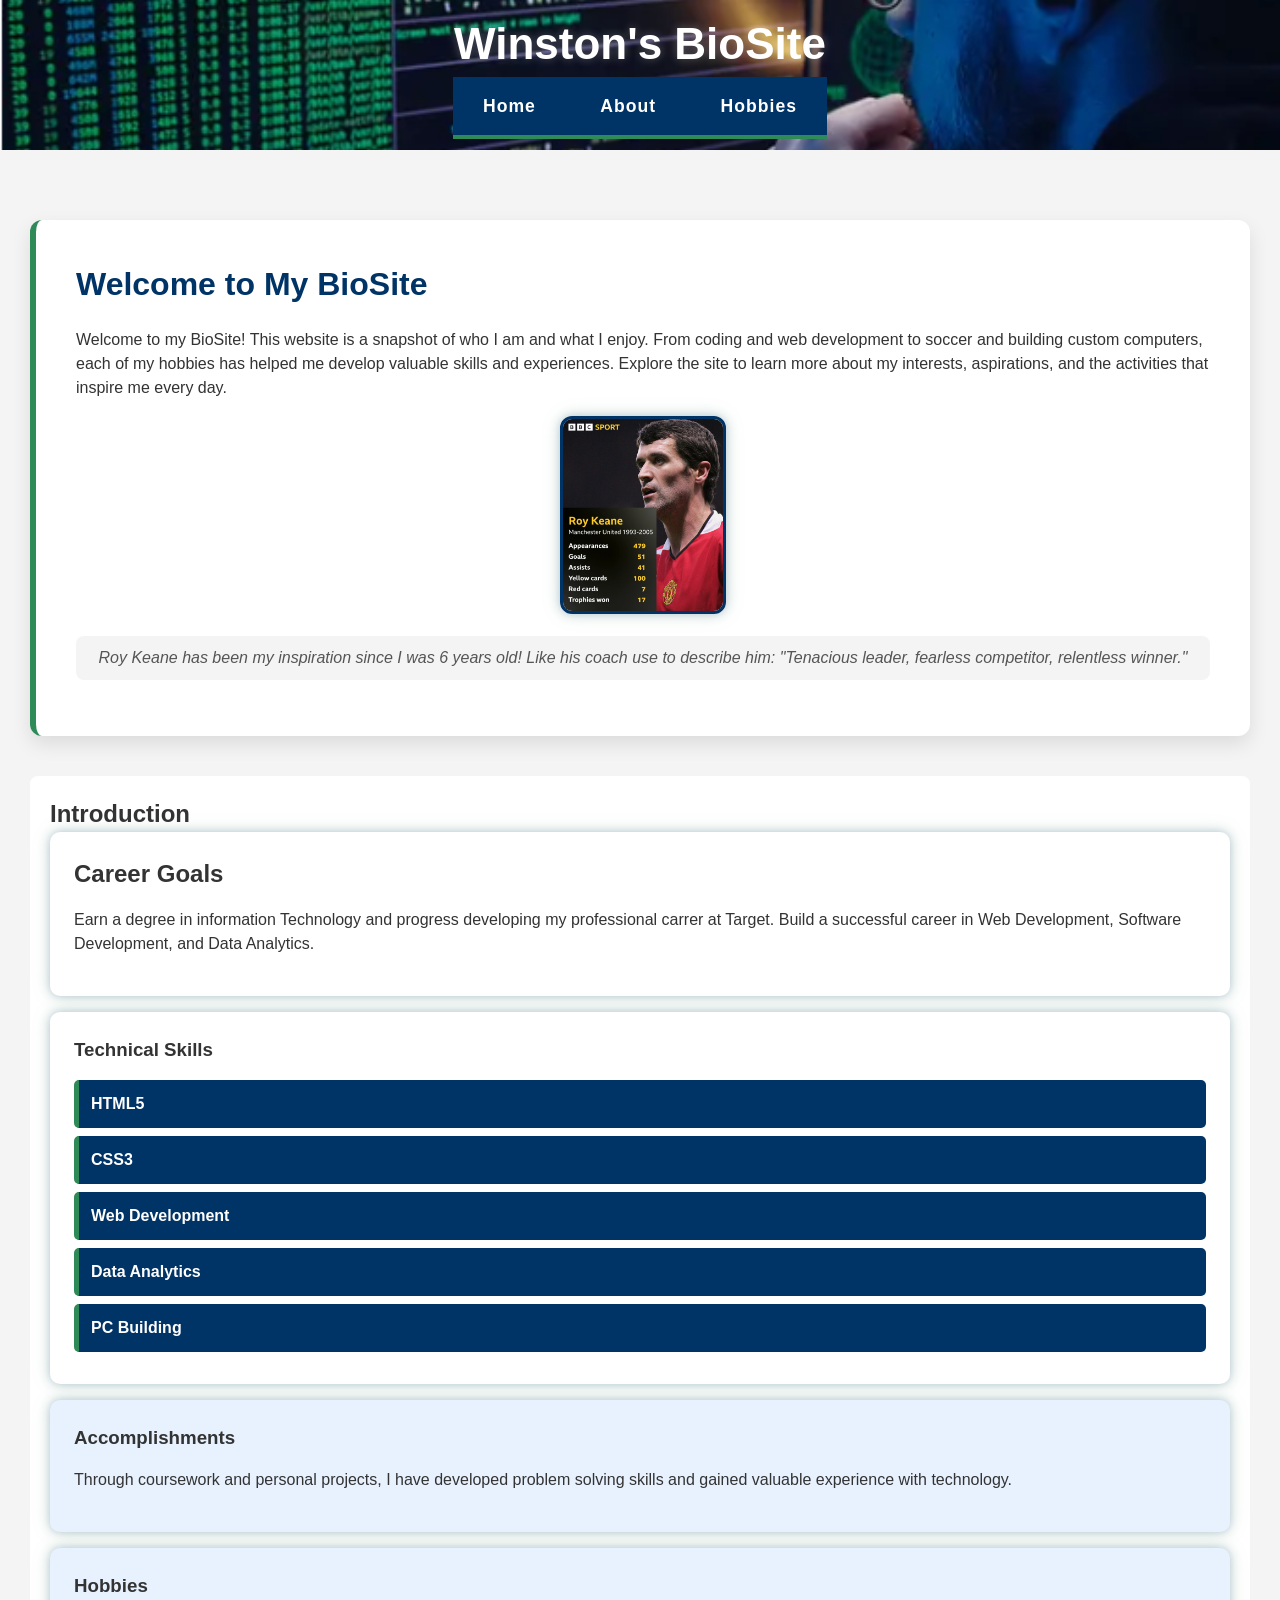
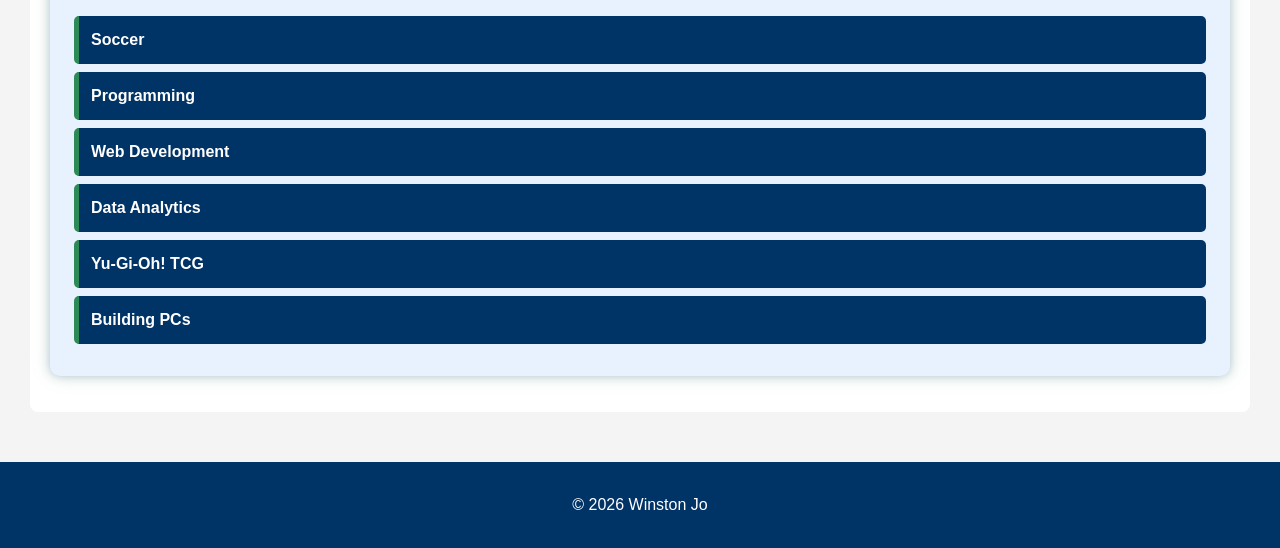
<file: index.html>
<!DOCTYPE html>
<html lang="en">
  <head>
    <meta charset="UTF-8" />
    <meta name="viewport" content="width=device-width, initial-scale=1.0" />
    <!--Link to CSS Style doc-->
    <link rel="stylesheet" href="css/styles.css" />
    <!-- Page Title -->
    <title>Winston Jo BioSite</title>
  </head>
  <body>
    <header class="coding-banner">
      <!-- Main Header -->
      <h1>Winston's BioSite</h1>

      <!-- Navigation Menu -->
      <nav class="main-nav">
        <ul>
          <li><a href="index.html">Home</a></li>
          <li><a href="about.html">About</a></li>
          <li><a href="hobbies.html">Hobbies </a></li>
        </ul>
      </nav>
    </header>

    <!-- Main Content Area-->
    <main>
      <!-- Introduction Area-->
      <section class="section">
        <!-- Left Side: Welcome Message and Intro -->
        <div class="content">
          <!-- Main Content Heading-->
          <h2>Welcome to My BioSite</h2>
          <!-- Quick Intro about myself -->
          <p>
            Welcome to my BioSite! This website is a snapshot of who I am and
            what I enjoy. From coding and web development to soccer and building
            custom computers, each of my hobbies has helped me develop valuable
            skills and experiences. Explore the site to learn more about my
            interests, aspirations, and the activities that inspire me every
            day.
          </p>
          <!-- Inspiration Image -->
          <div class="hero-image">
            <img src="images/roy-keane.png" alt="Roy Keane" />
            <!-- Hero Image Description-->
            <p class="hero-image-caption">
              Roy Keane has been my inspiration since I was 6 years old! Like
              his coach use to describe him: "Tenacious leader, fearless
              competitor, relentless winner."
            </p>
          </div>
        </div>
      </section>

      <!-- Current list of interests -->
      <section class="homepage-grid">
        <h2>Introduction</h2>
        <!-- row 1 -->
        <div class="grid-row">
          <article class="article-one">
            <h2>Career Goals</h2>
            <p>
              Earn a degree in information Technology and progress developing my
              professional carrer at Target. Build a successful career in Web
              Development, Software Development, and Data Analytics.
            </p>
          </article>
        </div>
        <!-- row 2 -->
        <div class="grid-row">
          <!-- List of technical skills I have developed through time -->
          <!-- TODO add link to the projects I will be creating based on the skill they select 
            link a repository to the project -->
          <article class="article-one">
            <h3>Technical Skills</h3>
            <ul>
              <li>HTML5</li>
              <li>CSS3</li>
              <li>Web Development</li>
              <li>Data Analytics</li>
              <li>PC Building</li>
            </ul>
          </article>
        </div>
        <!-- Detailed description of the accomplishments earned -->
        <article class="article-two">
          <h3>Accomplishments</h3>
          <p>
            Through coursework and personal projects, I have developed problem
            solving skills and gained valuable experience with technology.
          </p>
        </article>

        <!-- List of favorite hobbies with a cool hover design -->
        <article class="article-two">
          <h3>Hobbies</h3>
          <ul>
            <li>Soccer</li>
            <li>Programming</li>
            <li>Web Development</li>
            <li>Data Analytics</li>
            <li>Yu-Gi-Oh! TCG</li>
            <li>Building PCs</li>
          </ul>
        </article>
      </section>
    </main>

    <!-- Page Footer -->
    <footer>
      <p>&copy; 2026 Winston Jo</p>
    </footer>
  </body>
</html>
</file>
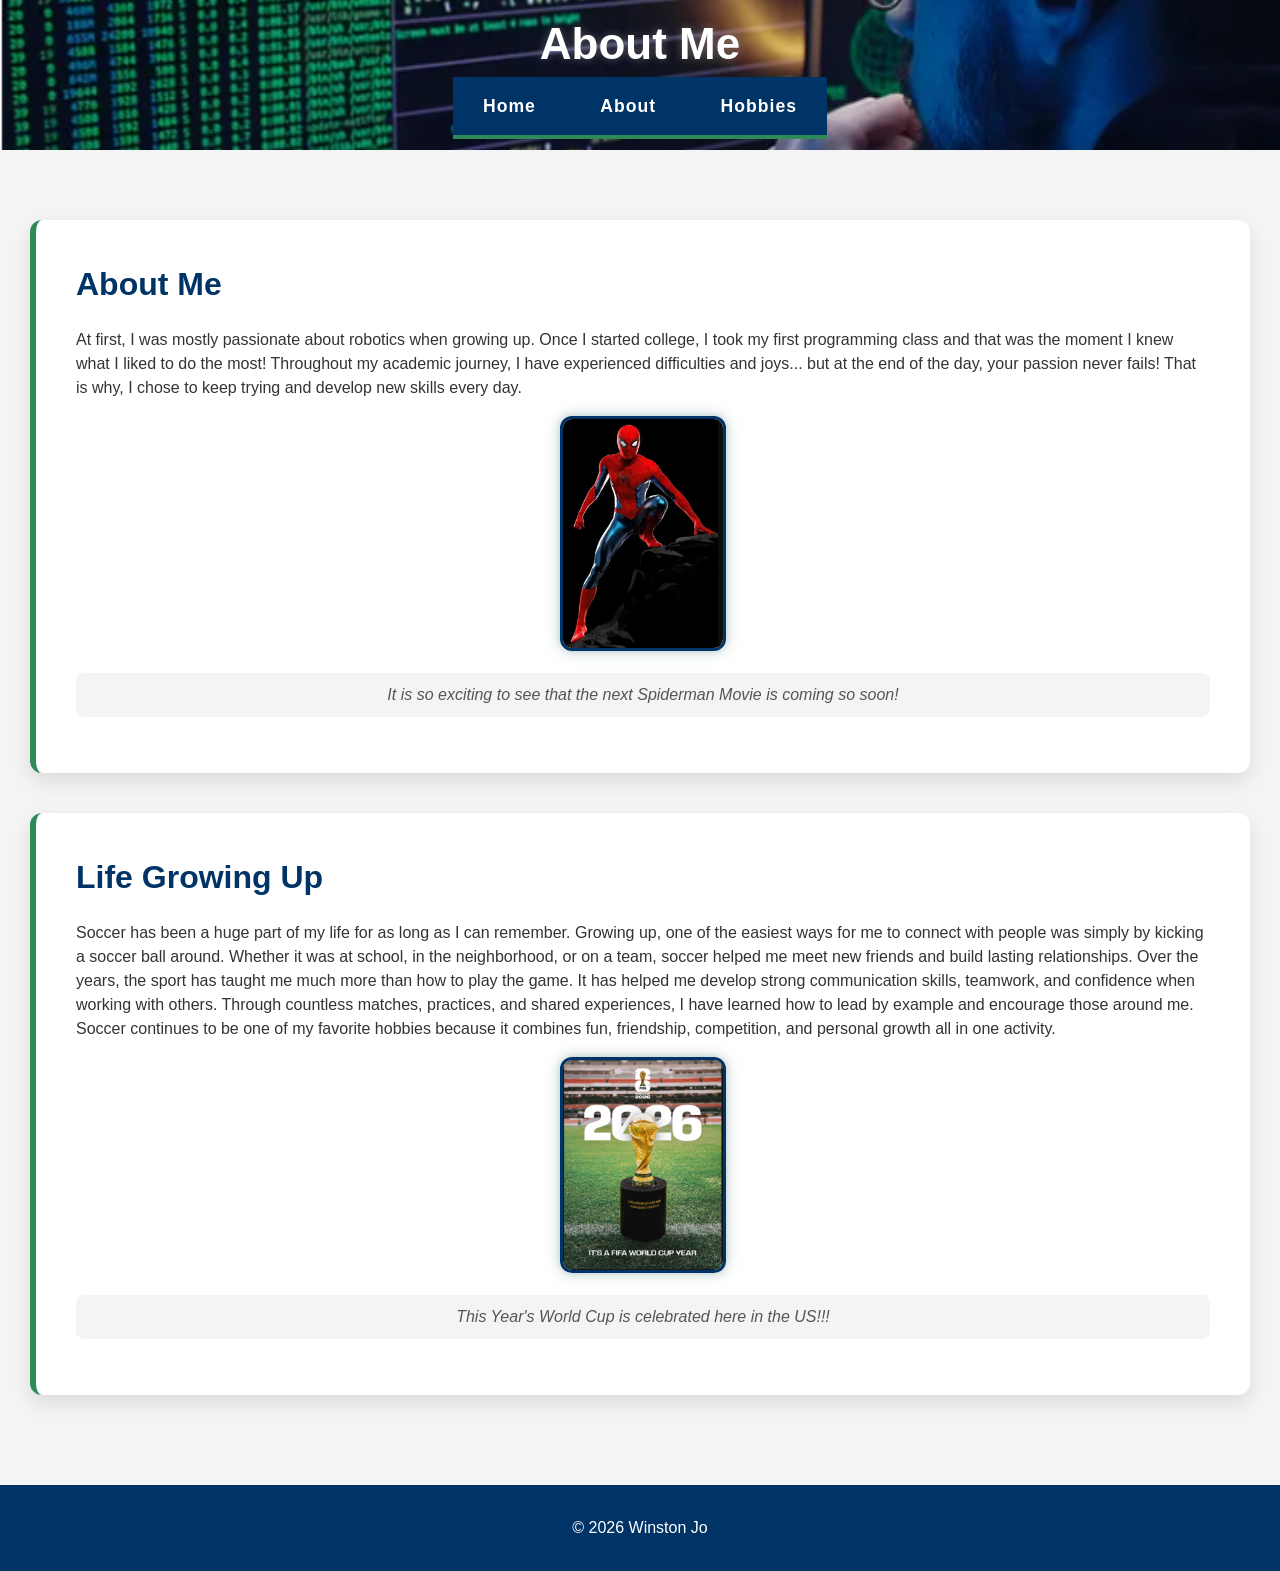
<file: about.html>
<!DOCTYPE html>
<html lang="en">
  <head>
    <meta charset="UTF-8" />
    <meta name="viewport" content="width=device-width, initial-scale=1.0" />
    <!--Link to CSS Style doc-->
    <link rel="stylesheet" href="css/styles.css" />
    <!-- Page Title -->
    <title>bioSite About Page</title>
  </head>
  <body>
    <header class="coding-banner">
      <!-- Main Header -->
      <h1>About Me</h1>

      <!-- Navigation Menu -->
      <nav class="main-nav">
        <ul>
          <li><a href="index.html">Home</a></li>
          <li><a href="about.html">About</a></li>
          <li><a href="hobbies.html">Hobbies</a></li>
        </ul>
      </nav>
    </header>

    <main>
      <!-- About Me Section -->
      <section class="section">
        <!-- About Content -->
        <div class="content">
          <h2>About Me</h2>
          <p>
            At first, I was mostly passionate about robotics when growing up.
            Once I started college, I took my first programming class and that
            was the moment I knew what I liked to do the most! Throughout my
            academic journey, I have experienced difficulties and joys... but at
            the end of the day, your passion never fails! That is why, I chose
            to keep trying and develop new skills every day.
          </p>
          <!-- Spiderman Image -->
          <div class="hero-image">
            <img src="images/spiderman.png" alt="spiderman image" />
            <p class="hero-image-caption">
              It is so exciting to see that the next Spiderman Movie is coming
              so soon!
            </p>
          </div>
        </div>
      </section>

      <!-- Section About Me loving Soccer -->
      <section class="section">
        <div class="content">
          <h2>Life Growing Up</h2>
          <p>
            Soccer has been a huge part of my life for as long as I can
            remember. Growing up, one of the easiest ways for me to connect with
            people was simply by kicking a soccer ball around. Whether it was at
            school, in the neighborhood, or on a team, soccer helped me meet new
            friends and build lasting relationships. Over the years, the sport
            has taught me much more than how to play the game. It has helped me
            develop strong communication skills, teamwork, and confidence when
            working with others. Through countless matches, practices, and
            shared experiences, I have learned how to lead by example and
            encourage those around me. Soccer continues to be one of my favorite
            hobbies because it combines fun, friendship, competition, and
            personal growth all in one activity.
          </p>
          <!-- World Cup Image -->
          <div class="hero-image">
            <img src="images/wc-image.png" alt="World Cup Image" />
            <p class="hero-image-caption">
              This Year's World Cup is celebrated here in the US!!!
            </p>
          </div>
        </div>
      </section>
    </main>
    <!-- Page Footer -->
    <footer>
      <p>&copy; 2026 Winston Jo</p>
    </footer>
  </body>
</html>
</file>
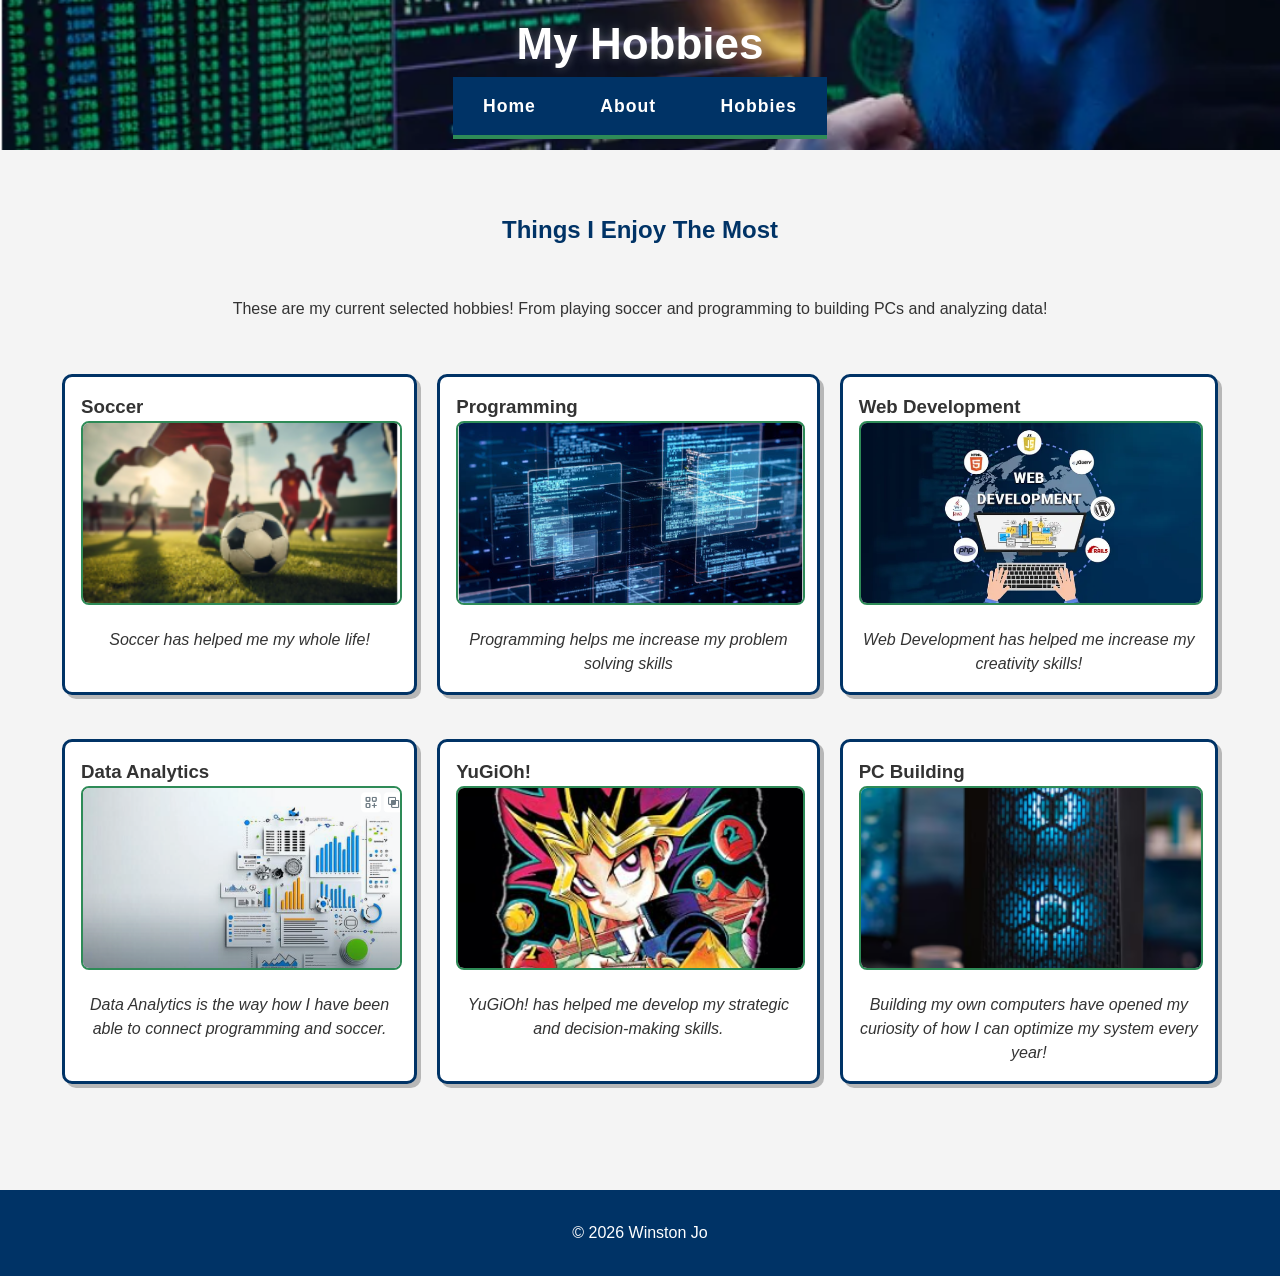
<file: hobbies.html>
<!DOCTYPE html>
<html lang="en">
  <head>
    <meta charset="UTF-8" />
    <meta name="viewport" content="width=device-width, initial-scale=1.0" />
    <!--Link to CSS Style doc-->
    <link rel="stylesheet" href="css/styles.css" />
    <!-- Page Title -->
    <title>bioSite Hobbies Page</title>
  </head>
  <body>
    <header class="coding-banner">
      <!-- Main Header -->
      <h1>My Hobbies</h1>

      <!-- Navigation Menu -->
      <nav class="main-nav">
        <ul>
          <li><a href="index.html">Home</a></li>
          <li><a href="about.html">About</a></li>
          <li><a href="hobbies.html">Hobbies</a></li>
        </ul>
      </nav>
    </header>

    <!-- Hobby Main Section -->
    <main class="grid">
      <!-- Side Bar Content -->
      <aside>
        <h2>Things I Enjoy The Most</h2>
        <p>
          These are my current selected hobbies! From playing soccer and
          programming to building PCs and analyzing data!
        </p>
        <!-- Hobby Gallery -->

        <!-- Soccer -->
        <figure>
          <h3>Soccer</h3>
          <img src="images/soccer.png" alt="soccer picture" />
          <figcaption>Soccer has helped me my whole life!</figcaption>
        </figure>

        <!-- Programming -->
        <figure>
          <h3>Programming</h3>
          <img src="images/programming.png" alt="programming image" />
          <figcaption>
            Programming helps me increase my problem solving skills
          </figcaption>
        </figure>

        <!-- Web Development -->
        <figure>
          <h3>Web Development</h3>
          <img src="images/web-development.png" alt="web development image" />
          <figcaption>
            Web Development has helped me increase my creativity skills!
          </figcaption>
        </figure>

        <!-- Data Analytics-->
        <figure>
          <h3>Data Analytics</h3>
          <img src="images/data-analytics.png" alt="data analytics image" />
          <figcaption>
            Data Analytics is the way how I have been able to connect
            programming and soccer.
          </figcaption>
        </figure>

        <!-- Yu Gi Oh!-->
        <figure>
          <h3>YuGiOh!</h3>
          <img src="images/yugioh.png" alt="yugioh image" />
          <figcaption>
            YuGiOh! has helped me develop my strategic and decision-making
            skills.
          </figcaption>
        </figure>

        <!-- PC Building -->
        <figure>
          <h3>PC Building</h3>
          <img src="images/pc.png" alt="pc image" />
          <figcaption>
            Building my own computers have opened my curiosity of how I can
            optimize my system every year!
          </figcaption>
        </figure>
      </aside>
    </main>
    <!-- Page Footer -->
    <footer>
      <p>&copy; 2026 Winston Jo</p>
    </footer>
  </body>
</html>
</file>
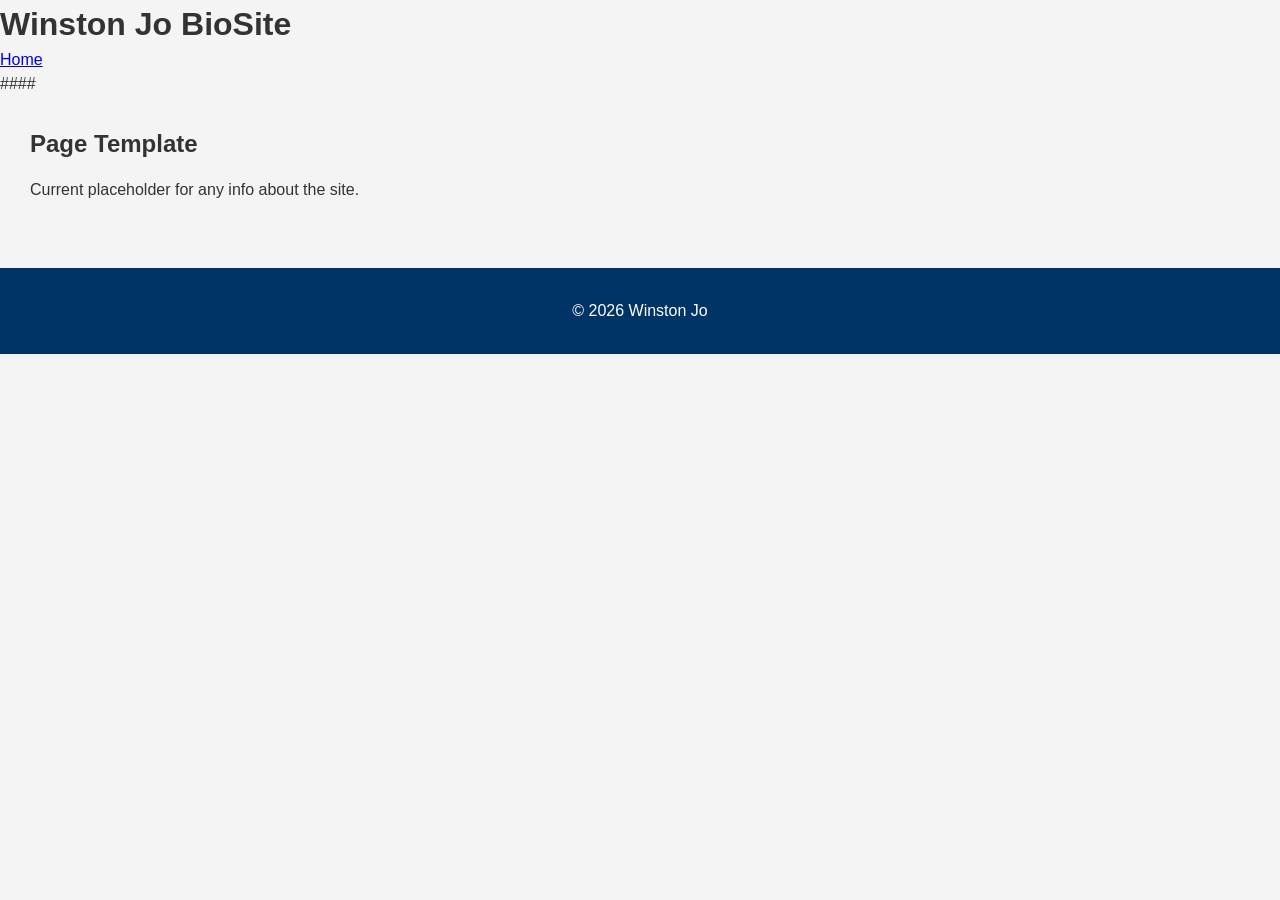
<file: template.html>
<!DOCTYPE html>
<html lang="en">
  <head>
    <meta charset="UTF-8" />
    <meta name="viewport" content="width=device-width, initial-scale=1.0" />
    <!--Link to CSS Style doc-->
    <link rel="stylesheet" href="css/styles.css" />
    <!-- Page Title -->
    <title>bioSite Template</title>
  </head>
  <body>
    <header>
      <!-- Main Header -->
      <h1>Winston Jo BioSite</h1>

      <!-- Navigation Menu -->
      <nav>
        <ul>
          <li><a href="index.html">Home</a></li>
          <li>####</li>
        </ul>
      </nav>
    </header>

    <!-- Current content placeholder TODO!!-->
    <main>
      <h2>Page Template</h2>
      <p>Current placeholder for any info about the site.</p>
    </main>
    <!-- Page Footer -->
    <footer>
      <p>&copy; 2026 Winston Jo</p>
    </footer>
  </body>
</html>
</file>
<file: css/styles.css>
/* ******** 
          
CSS Style Format

*/

/****
  CSS Reset Default
****/
body,
header,
nav,
main,
footer,
img,
h1,
h2,
h3,
ul,
aside,
figure,
figcaption {
  margin: 0;
  padding: 0;
  border: 0;
}

/* 
  Website Header Banner
*/

.coding-banner {
  background-image: url('../images/coding.png');
  background-size: cover;
  background-position: center;
  background-repeat: no-repeat;
  height: 150px;
  display: flex;
  flex-direction: column;
  justify-content: center;
  align-items: center;
  color: white;
  text-align: center;
}

.coding-banner h1 {
  font-size: 2.75em;
  font-weight: bold;
  text-shadow: 0 0 10px rgba(255, 255, 255, 0.3);
}

/* Navigation */
.main-nav {
  background-color: #003366;
  padding: 1em 0;
  text-align: center;
  border-bottom: 4px solid #2e8b57;
}

.main-nav ul {
  list-style-type: none;
  margin: 0;
  padding: 0;
}

.main-nav li {
  display: inline-block;
  margin: 0 15px;
}

.main-nav a {
  font-family: 'Oswald', sans-serif;
  color: #ffffff;
  text-decoration: none;
  font-size: 1.1em;
  font-weight: bold;
  letter-spacing: 1px;
  padding: 10px 15px;
  border-radius: 5px;
  transition: background-color 0.3s ease;
}

/* Navigation Hover Effect */
.main-nav a:hover {
  background-color: #2e8b57;
  color: #ffffff;
}

/* Current navigation page effect */
.main-nav a.active {
  background-color: #2e8b57;
}

/*
  Welcome Section with two sides of the section separated
*/
.section {
  display: flex;
  justify-content: space-between;
  align-items: center;
  max-width: 1200px;
  margin: 40px auto;
  padding: 40px;
  background-color: #ffffff;
  border-left: 6px solid #2e8b57;
  border-radius: 12px;
  box-shadow: 0 8px 20px rgba(0, 0, 0, 0.1);
  gap: 40px;
}

/* Left Side */
.content {
  flex: 2;
}

/* Welcome Heading */
.content h2 {
  color: #003366;
  margin-bottom: 20px;
  font-size: 2rem;
}

/* Intro Paragraph */
.-content p {
  font-size: 1.1rem;
  line-height: 1.8;
  color: #444;
}

/* Right side Image Container */
.hero-image {
  flex: 1;
  text-align: center;
}

/* Hero Image Styling */
.hero-image img {
  width: 100%;
  max-width: 160px;
  border-radius: 12px;
  border: 3px solid #003366;
  /* source: https: //developer.mozilla.org/en-US/docs/Web/CSS/box-shadow */
  box-shadow: 0 0 10px rgba(0, 51, 102, 0.25), 0 0 20px rgba(46, 139, 87, 0.15);
}

/* Hero Image Description Styling */
.hero-image-caption {
  margin-top: 15px;
  padding: 10px;
  background-color: #f4f4f4;
  border-radius: 8px;
  font-style: italic;
  color: #555;
}

/* Body */

body {
  font-family: Arial, Helvetica, sans-serif;
  margin: 0;
  padding: 0;
  background-color: #f4f4f4;
  line-height: 1.5;
  color: #333;
}

/* Main */
main {
  padding: 30px;
}

section {
  background-color: white;
  padding: 20px;
  border-radius: 8px;
}

/* Grid Layout Styles */
.homepage-grid {
  margin: 2em;
}

.homepage-grid ul {
  list-style-type: none;
  margin-top: 1em;
  padding: 0;
}

.homepage-grid li {
  background-color: #003366;
  color: #ffffff;
  margin: 0.5em 0;
  padding: 0.75em;
  border-left: 5px solid #2e8b57;
  border-radius: 5px;
  font-weight: bold;
  transition: background-color 0.3s ease;
}

/* display one column for mobile */
.grid-row {
  display: block;
}

.homepage-grid article {
  padding: 1.5em;
  margin-bottom: 1em;
  border-radius: 10px;
  box-shadow: 0 0 10px rgba(0, 51, 102, 0.25), 0 0 20px rgba(46, 139, 87, 0.15);
}

/* Hover Effect */
.homepage-grid li:hover {
  background-color: #2e8b57;
}

/* Alternate the Row Colors */
.article-one {
  background-color: #ffffff;
}

.article-two {
  background-color: #e8f2ff;
}

/* Footer */
footer {
  background-color: #003366;
  color: white;
  text-align: center;
  padding: 15px;
  margin-top: 20px;
}

/* ==========================================
ViewPorts for different devices
========================================== */

/* Tablet Viewport Style */
@media screen and (min-width: 481px) and (max-width: 1024px), print {
  /* Display intro content */
  .intro-content {
    display: block;
  }

  /* Hide the first image */
  .hero-image {
    display: block;
  }
  .hero-image-caption {
    display: none;
  }

  /* Style grid home page */
  .homepage-grid {
    grid-template-columns: repeat(2, 1fr);
  }

  /* Navigation styles */
  nav li {
    border-top: none;
    display: inline-block;
    font-size: 1.25em;
  }

  nav li a {
    padding: 0.5em;
  }

  /* Hobbies mobile style */
  aside {
    display: grid;
    grid-template-columns: auto auto;
    gap: 15px;
  }

  aside h2,
  aside p {
    grid-column: 1 / span 2;
  }
}

/* Desktop Viewport Style */
@media screen and (min-width: 1000px), print {
  .homepage-grid {
    max-width: 1200px;
    margin: 0 auto;
  }

  /* grid box hover technique: https: //developer.mozilla.org/en-US/docs/Web/CSS/Reference/Values/transform-function/translateY */
  .grid-box:hover {
    transform: translateY(-3px);
    transition: 0.3s ease;
  }

  /* Hobbies regular desktop style */
  aside {
    display: grid;
    grid-template-columns: auto auto auto;
    gap: 20px;
  }

  aside h2,
  aside p {
    grid-column: 1 / span 3;
  }
}

/* Large Desktop Viewport Style */
@media screen and (min-width: 1921px), print {
  .homepage-grid {
    max-width: 1800px;
  }

  .grid-box {
    font-size: 1.1rem;
  }

  .gallery {
    grid-template-columns: auto auto;
    gap: 20px;
  }
}

/* Print Styles */

@media print {
  nav,
  footer {
    display: none;
  }

  body {
    background: white;
    color: black;
  }
}

/* Hobby Gallery Styles */
aside {
  margin: 2em;
}

aside h2 {
  text-align: center;
  color: #003366;
  margin-bottom: 0.5em;
}

aside p {
  text-align: center;
  margin-bottom: 2em;
  line-height: 1.6;
}

/* Figure Styles */
figure {
  background-color: #ffffff;
  border: 3px solid #003366;
  border-radius: 10px;
  padding: 1em;
  margin-bottom: 1.5em;
  box-shadow: 4px 4px rgba(0, 0, 0, 0.25);
}

figure img {
  width: 100%;
  height: 180px;
  object-fit: cover;
  border: 2px solid #2e8b57;
  border-radius: 8px;
}

figcaption {
  margin-top: 1em;
  text-align: center;
  line-height: 1.5;
  font-style: italic;
}
</file>
